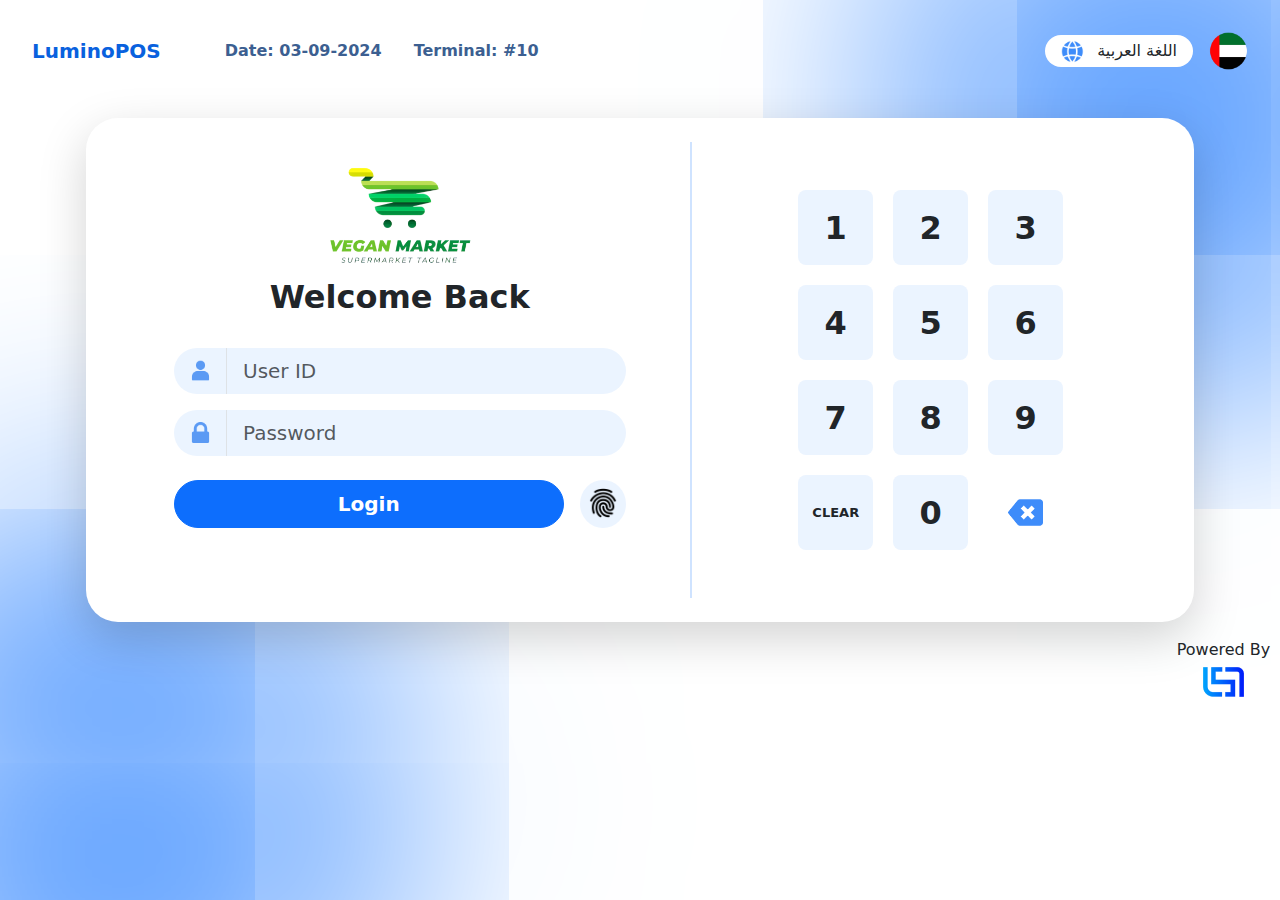
<file: index.html>
<!doctype html>
<html lang="en">

<head>
    <meta charset="utf-8">
    <meta name="viewport" content="width=device-width, initial-scale=1">
    <title>Home</title>
    <link href="https://cdn.jsdelivr.net/npm/bootstrap@5.3.3/dist/css/bootstrap.min.css" rel="stylesheet"
        integrity="sha384-QWTKZyjpPEjISv5WaRU9OFeRpok6YctnYmDr5pNlyT2bRjXh0JMhjY6hW+ALEwIH" crossorigin="anonymous">
    <link rel="stylesheet" href="css/style.css">
    <style>
        .country-icon {
            height: 38px;
            width: 39px;
        }

        .text-blue {
            color: #0961de;
            margin: 0;
            font-weight: bold;
        }

        .text-dark-blue {
            color: #3c5f91;
            margin: 0;
            font-weight: bold;
        }

        .lang-icon {
            height: 23px;
            width: 23px;
        }

        .top-right-circle {
            width: 1px;
            height: 1px;
            top: -200px;
            right: -200px;
            position: absolute;
            z-index: -1;
            border-radius: 50%;
            box-shadow: -300px 300px 300px 300px #61a2ff;
        }

        .bottom-left-circle {
            width: 1px;
            height: 1px;
            background: #000;
            bottom: -100px;
            left: -190px;
            position: absolute;
            z-index: -1;
            border-radius: 50%;
            box-shadow: 300px -200px 300px 300px #61a2ff;
        }

        .logo {
            width: 142px;
        }

        .txt-icon {
            height: 21px;
        }

        .fingureprint {
            height: 30px;
        }

        .bg-l-blue {
            background-color: #ebf4ff;
        }

        .line {
            width: 2px;
            background-color: #cfe3ff;
        }

        .dial-btn {
            font-size: xx-large;
            font-weight: bold;
            background-color: #ebf4ff;
            width: 75px;
            height: 75px;
            display: flex;
            justify-content: center;
            align-items: center;
        }

        .grid-container {
            display: grid;
            grid-template-columns: repeat(3, 75px);
            column-gap: 20px;
            row-gap: 20px;
        }

        .txt-clear {
            font-size: small;
        }

        .delete-icon {
            height: 35px;
        }

        .my-card {
            box-shadow: 0 2px 20px 0 rgba(0, 0, 0, 0.137), 0 6px 20px 0 rgba(0, 0, 0, 0.19);
        }

        @media (max-width: 992px) {
            .left-card {
                width: 100% !important;
            }

            .line,
            .right-card {
                display: none !important;
            }

            .grid-container {
                grid-template-columns: repeat(3, 1fr);
            }
        }

        @media (max-width: 720px) {

            .info-box,
            .country-icon {
                display: none;
            }

            .text-blue {
                margin-right: auto !important;
            }

            .container {
                height: 75vh;
                display: flex;
                justify-content: center;
                align-items: center;
            }

            .my-card {
                display: inline-block;
                margin: 0 !important;
                width: 100%;
            }

            .grid-container {
                grid-template-columns: repeat(3, 1fr);
            }
        }

        .logo-2 {
            display: flex; 
            justify-content: end;
        }

        .logo-2>div{
            text-align: center;
        }

        .logo-2>div > p {
            margin: 0;
        }

        .logo-img-2 {
            height: 40px;
            margin-bottom: 5px;
        }
    </style>
</head>

<body>
    <div class="top-right-circle"></div>
    <div class="bottom-left-circle"></div>
    <header class="p-3">
        <nav class="d-flex align-items-center p-3">
            <div class="d-flex align-items-center left">
                <p class="h5 text-blue me-5">LuminoPOS</p>
                <div class="d-flex align-items-center info-box">
                    <p class="text-dark-blue mx-3">Date: 03-09-2024</p>
                    <p class="text-dark-blue mx-3">Terminal: #10</p>
                </div>
            </div>
            <div class="d-flex align-items-center right ms-auto">
                <div class="language-card px-3 py-1 me-3 rounded-5 bg-white">
                    <img src="images/lang.png" alt="language" class="lang-icon me-2">
                    <p class="d-inline">اللغة العربية</p>
                </div>
                <img src="images/country.png" alt="flag" class="country-icon">
            </div>
        </nav>
    </header>
    <main class="container p-3">
        <div class="p-4 rounded-5 d-flex bg-white shadow-lg my-card flex-wrap">
            <div class="left-card  p-2 px-5 text-center flex-grow-1">
                <img src="images/logo-1.png" alt="logo" class="logo">
                <p class="h2 fw-bold mt-2">Welcome Back</p>
                <form action="" class="p-3 mt-3 my-form">
                    <div class="input-group input-group-lg mb-3">
                        <span class="input-group-text rounded-start-pill bg-l-blue border-0" id="inputGroup-sizing-lg">
                            <img src="images/user.png" alt="id" class="txt-icon">
                        </span>
                        <input type="text" class="form-control rounded-end-pill bg-l-blue border-0 border-start"
                            aria-label="Sizing example input" aria-describedby="inputGroup-sizing-lg"
                            placeholder="User ID">
                    </div>
                    <div class="input-group input-group-lg mb-3">
                        <span class="input-group-text rounded-start-pill bg-l-blue border-0" id="inputGroup-sizing-lg">
                            <img src="images/padlock.png" alt="id" class="txt-icon">
                        </span>
                        <input type="password" class="form-control rounded-end-pill bg-l-blue border-0 border-start"
                            aria-label="Sizing example input" aria-describedby="inputGroup-sizing-lg"
                            placeholder="Password">
                    </div>
                    <div class="d-flex mt-4">
                        <button type="submit"
                            class="btn btn-primary btn-lg w-100 rounded-pill me-3"><b>Login</b></button>
                        <div class="p-2 bg-l-blue rounded-circle">
                            <img src="images/fingerprint.png" alt="fingerprint" class="fingureprint">
                        </div>
                    </div>
                </form>
            </div>
            <div class="line d-none d-lg-block"></div>
            <div class="right-card  p-5 text-center d-flex justify-content-center flex-grow-1">
                <div class="grid-container">
                    <div class="grid-item dial-btn rounded-3">1</div>
                    <div class="grid-item dial-btn rounded-3">2</div>
                    <div class="grid-item dial-btn rounded-3">3</div>
                    <div class="grid-item dial-btn rounded-3">4</div>
                    <div class="grid-item dial-btn rounded-3">5</div>
                    <div class="grid-item dial-btn rounded-3">6</div>
                    <div class="grid-item dial-btn rounded-3">7</div>
                    <div class="grid-item dial-btn rounded-3">8</div>
                    <div class="grid-item dial-btn rounded-3">9</div>
                    <div class="grid-item dial-btn rounded-3 txt-clear">CLEAR</div>
                    <div class="grid-item dial-btn rounded-3">0</div>
                    <div class="grid-item dial-btn bg-white">
                        <img src="images/delete.png" alt="delete" class="delete-icon">
                    </div>
                </div>
            </div>
        </div>
    </main>
    <div class="logo-2">
        <div>
            <p>Powered By</p>
        <img src="./images/Logo-2.png" class="logo-img-2" alt="">
        </div>
    </div>
    <script src="https://cdn.jsdelivr.net/npm/bootstrap@5.3.3/dist/js/bootstrap.bundle.min.js"
        integrity="sha384-YvpcrYf0tY3lHB60NNkmXc5s9fDVZLESaAA55NDzOxhy9GkcIdslK1eN7N6jIeHz"
        crossorigin="anonymous"></script>
</body>

</html>
</file>
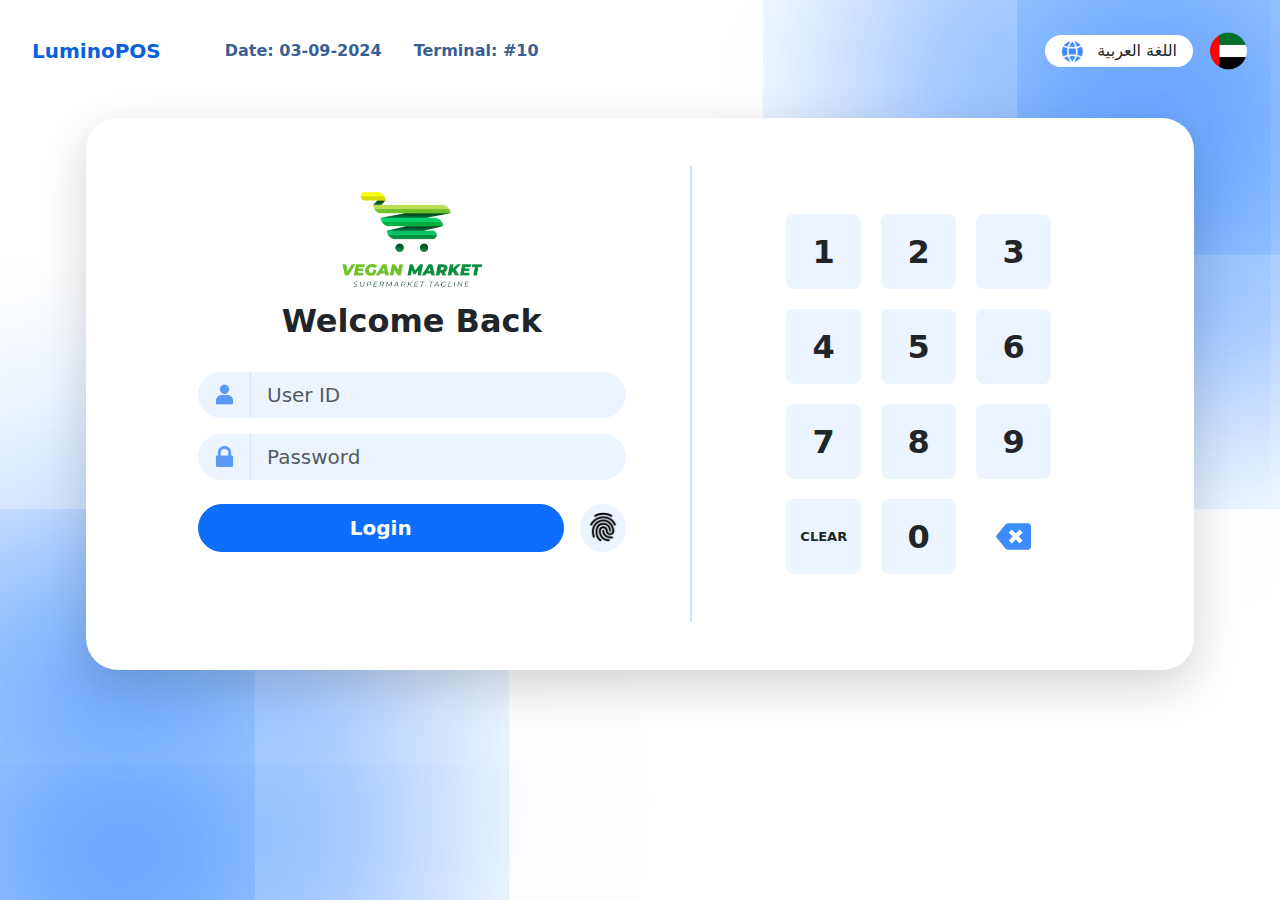
<file: test.html>
<!doctype html>
<html lang="en">

<head>
    <meta charset="utf-8">
    <meta name="viewport" content="width=device-width, initial-scale=1">
    <title>Home</title>
    <link href="https://cdn.jsdelivr.net/npm/bootstrap@5.3.3/dist/css/bootstrap.min.css" rel="stylesheet"
        integrity="sha384-QWTKZyjpPEjISv5WaRU9OFeRpok6YctnYmDr5pNlyT2bRjXh0JMhjY6hW+ALEwIH" crossorigin="anonymous">
    <link rel="stylesheet" href="css/style.css">
    <style>
        .country-icon {
            height: 38px;
            width: 39px;
        }

        .text-blue {
            color: #0961de;
            margin: 0;
            font-weight: bold;
        }

        .text-dark-blue {
            color: #3c5f91;
            margin: 0;
            font-weight: bold;
        }

        .lang-icon {
            height: 23px;
            width: 23px;
        }

        .top-right-circle {
            width: 1px;
            height: 1px;
            top: -200px;
            right: -200px;
            position: absolute;
            z-index: -1;
            border-radius: 50%;
            box-shadow: -300px 300px 300px 300px #61a2ff;
        }

        .bottom-left-circle {
            width: 1px;
            height: 1px;
            background: #000;
            bottom: -100px;
            left: -190px;
            position: absolute;
            z-index: -1;
            border-radius: 50%;
            box-shadow: 300px -200px 300px 300px #61a2ff;
        }

        .logo {
            width: 142px;
        }

        .txt-icon {
            height: 21px;
        }

        .fingureprint {
            height: 30px;
        }

        .bg-l-blue {
            background-color: #ebf4ff;
        }

        .line {
            width: 2px;
            background-color: #cfe3ff;
        }

        .dial-btn {
            font-size: xx-large;
            font-weight: bold;
            background-color: #ebf4ff;
            width: 75px;
            height: 75px;
            display: flex;
            justify-content: center;
            align-items: center;
        }

        .grid-container {
            display: grid;
            grid-template-columns: repeat(3, 75px);
            column-gap: 20px;
            row-gap: 20px;
        }

        .txt-clear {
            font-size: small;
        }

        .delete-icon {
            height: 35px;
        }

        .my-card {
            box-shadow: 0 2px 20px 0 rgba(0, 0, 0, 0.137), 0 6px 20px 0 rgba(0, 0, 0, 0.19);
        }

        @media (max-width: 992px) {
            .left-card {
                width: 100% !important;
            }

            .line,
            .right-card {
                display: none !important;
            }

            .grid-container {
                grid-template-columns: repeat(3, 1fr);
            }
        }

        @media (max-width: 720px) {

            .info-box,
            .country-icon {
                display: none;
            }

            .container {
                height: 80vh;
                display: flex;
                justify-content: center;
                align-items: center;
            }

            .my-card {
                display: inline-block;
                margin: 0 !important;
                width: 100%;
            }

            .grid-container {
                grid-template-columns: repeat(3, 1fr);
            }
        }
    </style>
</head>

<body>
    <div class="top-right-circle"></div>
    <div class="bottom-left-circle"></div>
    <header class="p-3">
        <nav class="d-flex align-items-center p-3">
            <div class="d-flex align-items-center left">
                <p class="h5 text-blue me-5">LuminoPOS</p>
                <div class="d-flex align-items-center info-box">
                    <p class="text-dark-blue mx-3">Date: 03-09-2024</p>
                    <p class="text-dark-blue mx-3">Terminal: #10</p>
                </div>
            </div>
            <div class="d-flex align-items-center right ms-auto">
                <div class="language-card px-3 py-1 me-3 rounded-5 bg-white">
                    <img src="images/lang.png" alt="language" class="lang-icon me-2">
                    <p class="d-inline">اللغة العربية</p>
                </div>
                <img src="images/country.png" alt="flag" class="country-icon">
            </div>
        </nav>
    </header>
    <main class="container p-3">
        <div class="p-5 rounded-5 d-flex bg-white shadow-lg mb-5 my-card flex-wrap">
            <div class="left-card  p-2 px-5 text-center flex-grow-1">
                <img src="images/logo-1.png" alt="logo" class="logo">
                <p class="h2 fw-bold mt-2">Welcome Back</p>
                <form action="" class="p-3 mt-3 my-form">
                    <div class="input-group input-group-lg mb-3">
                        <span class="input-group-text rounded-start-pill bg-l-blue border-0" id="inputGroup-sizing-lg">
                            <img src="images/user.png" alt="id" class="txt-icon">
                        </span>
                        <input type="text" class="form-control rounded-end-pill bg-l-blue border-0 border-start"
                            aria-label="Sizing example input" aria-describedby="inputGroup-sizing-lg"
                            placeholder="User ID">
                    </div>
                    <div class="input-group input-group-lg mb-3">
                        <span class="input-group-text rounded-start-pill bg-l-blue border-0" id="inputGroup-sizing-lg">
                            <img src="images/padlock.png" alt="id" class="txt-icon">
                        </span>
                        <input type="password" class="form-control rounded-end-pill bg-l-blue border-0 border-start"
                            aria-label="Sizing example input" aria-describedby="inputGroup-sizing-lg"
                            placeholder="Password">
                    </div>
                    <div class="d-flex mt-4">
                        <button type="submit"
                            class="btn btn-primary btn-lg w-100 rounded-pill me-3"><b>Login</b></button>
                        <div class="p-2 bg-l-blue rounded-circle">
                            <img src="images/fingerprint.png" alt="fingerprint" class="fingureprint">
                        </div>
                    </div>
                </form>
            </div>
            <div class="line d-none d-lg-block"></div>
            <div class="right-card  p-5 text-center d-flex justify-content-center flex-grow-1">
                <div class="grid-container">
                    <div class="grid-item dial-btn rounded-3">1</div>
                    <div class="grid-item dial-btn rounded-3">2</div>
                    <div class="grid-item dial-btn rounded-3">3</div>
                    <div class="grid-item dial-btn rounded-3">4</div>
                    <div class="grid-item dial-btn rounded-3">5</div>
                    <div class="grid-item dial-btn rounded-3">6</div>
                    <div class="grid-item dial-btn rounded-3">7</div>
                    <div class="grid-item dial-btn rounded-3">8</div>
                    <div class="grid-item dial-btn rounded-3">9</div>
                    <div class="grid-item dial-btn rounded-3 txt-clear">CLEAR</div>
                    <div class="grid-item dial-btn rounded-3">0</div>
                    <div class="grid-item dial-btn bg-white">
                        <img src="images/delete.png" alt="delete" class="delete-icon">
                    </div>
                </div>
            </div>
        </div>
    </main>
    <script src="https://cdn.jsdelivr.net/npm/bootstrap@5.3.3/dist/js/bootstrap.bundle.min.js"
        integrity="sha384-YvpcrYf0tY3lHB60NNkmXc5s9fDVZLESaAA55NDzOxhy9GkcIdslK1eN7N6jIeHz"
        crossorigin="anonymous"></script>
</body>

</html>
</file>
<file: css/style.css>
.country-icon {
    height: 38px;
    width: 39px;
}

.text-blue {
    color: #0961de;
    margin: 0;
    font-weight: bold;
}

.text-dark-blue {
    color: #3c5f91;
    margin: 0;
    font-weight: bold;
}

.lang-icon {
    height: 23px;
    width: 23px;
}

.top-right-circle {
    width: 1px;
    height: 1px;
    top: -200px;
    right: -200px;
    position: absolute;
    z-index: -1;
    border-radius: 50%;
    box-shadow: -300px 300px 300px 300px #61a2ff;
}

.bottom-left-circle {
    width: 1px;
    height: 1px;
    background: #000;
    bottom: -100px;
    left: -190px;
    position: absolute;
    z-index: -1;
    border-radius: 50%;
    box-shadow: 300px -200px 300px 300px #61a2ff;
}

.logo {
    width: 142px;
}

.txt-icon {
    height: 21px;
}

.fingureprint {
    height: 30px;
}

.bg-l-blue {
    background-color: #ebf4ff;
}

.line {
    width: 2px;
    background-color: #cfe3ff;
}

.dial-btn {
    font-size: xx-large;
    font-weight: bold;
    background-color: #ebf4ff;
    width: 75px;
    height: 75px;
    display: flex;
    justify-content: center;
    align-items: center;
}

.grid-container {
    display: grid;
    grid-template-columns: 75px 75px 75px;
    column-gap: 20px;
    row-gap: 20px;
}

.txt-clear {
    font-size: small;
}

.delete-icon {
    height: 35px;
}

.my-card {
    box-shadow: 0 2px 20px 0 rgba(0, 0, 0, 0.137),
        0 6px 20px 0 rgba(0, 0, 0, 0.19);
    /* height: 70vh; */
}

@media only screen and (max-width: 720px) {
    .right-card,
    .line {
        display: none !important;
        visibility: hidden;
        width: 0;
        padding: 0;
    }

    .left-card {
        width: 100% !important;
        padding: 0px !important;
    }

    .my-form {
        padding: 0px !important;
    }

    .top-right-circle {
        width: 1px;
        height: 1px;
        top: -200px;
        right: -200px;
        position: absolute;
        z-index: -1;
        border-radius: 50%;
        box-shadow: -200px 200px 300px 200px #61a2ff;
    }

    .bottom-left-circle {
        width: 1px;
        height: 1px;
        background: #000;
        bottom: -100px;
        left: -190px;
        position: absolute;
        z-index: -1;
        border-radius: 50%;
        box-shadow: 200px -200px 300px 200px #61a2ff;
    }

    .info-box {
        display: none !important;
    }

    .country-icon {
        display: none !important;
    }

    .container {
        height: 80vh;
        display: flex;
        justify-content: center;
        align-items: center;
    }

    .my-card {
        display: inline-block;
        margin: 0 !important;
    }
}
</file>
